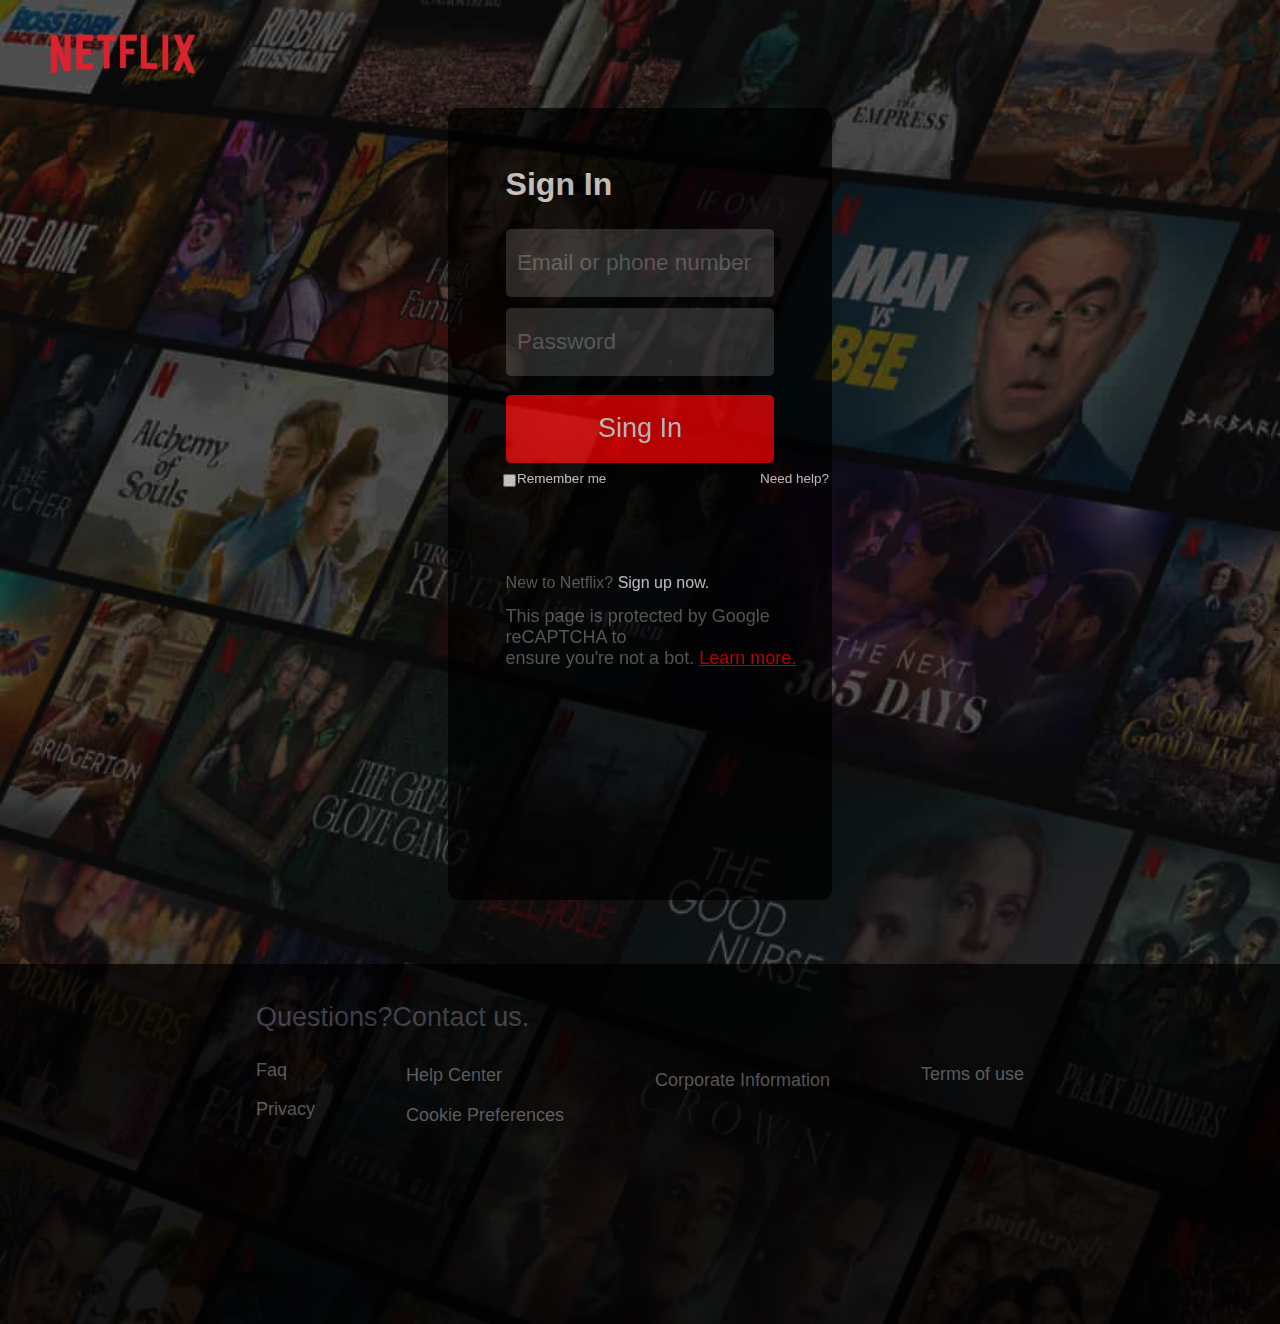
<file: SingUp.html>
<!DOCTYPE html>
<html lang="en">
<head>
    <meta charset="UTF-8">
    <meta http-equiv="X-UA-Compatible" content="IE=edge">
    <meta name="viewport" content="width=device-width, initial-scale=1.0">
    <link rel="stylesheet" href="assets/style.css">
    <title>Document</title>
</head>
<body class="backimg">
    
    <!-- header start -->
    <header class=" navbar">
        <div class="nav">
            <img src="assets/img/Netflix_Logo_PMS.png" class="img1">
        </div>
    </header>
    <!-- header finish -->

    <!-- main start -->
    <main class="singup">
        <div class="div4">
            <h1 class="padding">Sign In</h1>
            <input class="inp " placeholder="Email or phone number " type="email">
            <input class="inp1" placeholder="Password" type="password" name="" id="">
            <button class="btn1">Sing In</button>
            <input class="cb" type="checkbox" name="" id="">
            <p class="color p1">Remember me <a class="span1 finish" href="https://www.netflix.com/az/LoginHelp">Need help?</a></p>
            <p class="txt">New to Netflix? <a class="a3 finish" href="">Sign up now.</a></p>
            <p class="txt1">This page is protected by Google reCAPTCHA to <br> ensure you're not a bot. <a class="p2" href="#">Learn more.</a></p>
        </div>
    </main>
    <!-- main finish -->

    <!-- footer start -->
    <footer class="div5">
        <div class="div6">
            <a class="a1 finish" target="_blank" href="https://help.netflix.com/contactus">Questions?Contact us.</a>
            <br><br>
            <div class="div3">
            <ul class="ul3">
                <li class="li1"><a class="a5 finish" href="#">Faq</a></li>
                <br>
                <li class="li1"><a class="a5 finish" href="#">Privacy</a></li>
                <br>
            </ul>

            <ul class="ul4">
                <li class="li1"><a class="a5 finish" href="#"> Help Center</a></li>
                <br>
                <li class="li1"><a class="a5 finish" href="#">Cookie Preferences</a></li>
            </ul>

            <ul class="ul5">
                <li class="li1"><a class="a5 finish" href="#">Corporate Information</a></li>
            </ul>

            <ul class="ul6">
                <li class="li1"><a class="a5 finish" href="#">Terms of use</a></li>
                <br>
            </ul>
    </footer>
    <!-- footer finish -->
</body>
</html>
</file>
<file: assets/style.css>
*{
    box-sizing: border-box;
    margin:0;
    padding:0;
    font-family: sans-serif;
}

::-webkit-scrollbar{
    width: 12px;
    height:12px;
}

::-webkit-scrollbar-thumb{
    background:linear-gradient(transparent,red);
    border-radius: 10px;
}

::-webkit-scrollbar-thumb:hover{
    background:linear-gradient(transparent,white);
}

.navbar{
    width:100%;
    height:12vh;
}

.nav{
    width: 95%;
    height:12vh;
    margin:0 auto;
    display: flex;
    align-items: center;
    justify-content: space-between;
}

.img1{
    width:15%;
    height: auto;
}

.button{
    width:7%;
    height:6vh;
    background-color: red;
    border: none;
    border-radius: 10px;   
}

.a{
    text-decoration: none;
    color: white;
    font-size: 2.5vh;
}

.red:hover{
    color: red;
    transition:0.5s;
}

.white:hover{
    background-color: white;
    transition:0.5s;
}


.img{
    background-image: url(img/AZ-en-20221031-popsignuptwoweeks-perspective_alpha_website_small.jpg);
    width:100%;
    height:100vh;
    background-position: center;
    background-size: cover;
    background-blend-mode: soft-light;
    background-color: rgb(47, 47, 47);
}

.text{
    text-align: center;
    color: white;
    font-size:10vh;
    padding-top: 8%;
}

.text1{
    padding-top:1%;
    text-align: center;
    color: white;
    font-size:4vh;
}

.text2{
    padding-top:2.5%;
    text-align: center;
    color: white;
    font-size:3vh;
}

.input{
    margin-top:2%;
    margin-left:1%;
    width:350%;
    height: 10vh;
    padding-left:1%;
}

.button1{
    width:17%;
    height:10vh;
    border: none;
    background-color: red;
    color: white;
    font-size:4vh;
    position: relative;
    position: absolute;
    top:71.6%;
    right:22.5%;
    cursor: pointer;
}

.main1{
    margin-top:0.5%;
    width:100%;
    height:50vh;
    background-color: black;
    display: flex;
    align-items: center;
    justify-content: space-between;
}

.div{
margin-left:13%;
}
.color{
    color: white;
}

.h2{
    font-size:7vh;
}

.h3{
    padding-top:3%;
    font-size:3vh;
}

.tv{
    width:31%;
    height:auto;
    margin-right:13%;
}

.main2{
    margin-top:0.5%;
    width:100%;
    height:60vh;
    background-color: black;
    display: flex;
    align-items: center;
    justify-content: space-between;
}

.mobile{
    width:31%;
    height:auto;
    margin-left:8%;
}


.div1{
    margin-right:13%;
}

.backg{
    width:24%;
    height:15vh;
    background-color: black;
    border: 2px solid gray;
    border-radius:10px;
    position: relative;
    position: absolute;
    right:64%;
    top:188vh;
    display: flex;
    align-items: center;
    justify-content: space-between;
}

.st{
    width:15%;
    height: auto;
    margin-left:4%;
}

.icon{
    width:18%;
    height: auto;
}

.ul{
    margin-right:15%;
}

.li{
    list-style: none;
}

.blue{
    color: #004e9c;
}


.main3{
    margin-top:0.5%;
    width:100%;
    height:70vh;
    background-color: black;
    display: flex;
    align-items: center;
    justify-content: space-between;
}

.tv1{
    width:36%;
    height:auto;
    margin-right:13%;
}

.main4{
    margin-top:0.5%;
    width:100%;
    height:70vh;
    background-color: black;
    display: flex;
    align-items: center;
    justify-content: space-between;
}

.main5{
    margin-top:0.5%;
    width:100%;
    height:150vh;
    background-color: black;
}

.text3{
    text-align: center;
    color: white;
    padding-top:7%;
    font-size:7vh;
    margin-bottom:3%;
}

.netflix{
    width:55%;
    height:10vh;
    margin:0 auto;
    background-color:#303030;
}

.text4{
    padding-top:2%;
    padding-left:3%;
    color: white;
    font-size:4vh;
}

.span{
    float: right;
    padding-right:2.5%;
    padding-top:0.4%;
    cursor: pointer;
}

.cursor:hover{
    color: red;
    transition: 0.5s;
}

.text5{
    text-align: center;
    color: white;
    padding-top:5%;
    font-size:3vh;
}

.button2{
    width:17%;
    height:10vh;
    border: none;
    background-color: red;
    color: white;
    font-size:4vh;
    position: relative;
    position: absolute;
    top:487.8%;
    right:22.5%;
    cursor: pointer;
}

.input{
    margin-top:2%;
    margin-left:22.5%;
    width:38%;
    height: 10vh;
    padding-left:1%;
}

.btn:hover{
    background-color:rgb(0, 0, 0);
    color: red;
    transition: 0.5s;
}


.main6{
    margin-top:0.5%;
    width:100%;
    height:70vh;
    background-color: black;
}

.div2{
    padding-top:15vh;
    width:70%;
    height:100%;
    margin:0 auto;
}

.div3{
    display: flex;
    align-items: center;
    justify-content: space-between;
}


.a1{
    text-decoration: none;
    color:#4c4e5c;
    font-size:3vh;
}

.a2{
    text-decoration: none;
    color:#4c4e5c;
    font-size:2vh;
}

.ul1{
    padding-top:5%;
}

.ul2{
    padding-top:5%;
}

.ul3{
    padding-top:1%;
}

.li1{
list-style: none;
color: #4c4e5c;
margin-top:1%;
}

.p{
    padding-top:8%;
    color: #303030;
}

.finish:hover{
    text-decoration: underline;
    transition: 0.5s;
    color: red;
}

.backimg{
    background-image: url(img/AZ-en-20221031-popsignuptwoweeks-perspective_alpha_website_small.jpg);
    background-repeat: no-repeat;
    background-blend-mode: soft-light;
    background-color: rgb(47, 47, 47);
    background-size: cover;
}

.singup{
width:30%;
height:88vh;
background-color: black;
margin:0 auto;
opacity: 0.7;
border-radius: 10px;
}

.div4{
    width:100%;
    height:88vh;
    display: flex;
    flex-direction: column;
}

.padding{
    padding-top:15%;
    padding-left:15%;
    color: white;
}

.inp{
    margin-top:7%;
    width:70%;
    height:7.5vh;
    border-radius: 5px;
    margin-left:15%;
    background-color:#333333 ;
    border:none;
    padding-left: 3%;
    font-size:2.5vh;
}

.inp1{
    margin-top:3%;
    width:70%;
    height:7.5vh;
    border-radius: 5px;
    margin-left:15%;
    background-color:#333333 ;
    border: none;
    padding-left:3%;
    font-size:2.5vh;
}


.btn1{
    cursor: pointer;
    margin-top:5%;
    width:70%;
    height:7.5vh;
    border-radius: 5px;
    margin-left:15%;
    background-color: red;
    border: none;
    font-size: 3vh;
    color: white;
}

.cb{
    margin-top:3%;
    margin-right:68%;
    cursor: pointer;
}

.p1{
    position: relative;
    bottom:2%;
    left:18%;
    font-size:1.5vh;
}


.span1{
    margin-left:39%;
    text-decoration: none;
    color: white;
}

.a3{
    color: white;
    text-decoration: none;
}

.txt{
    padding-top:8vh;
    margin-left:15%;
    color: #71736f;
}

.txt1{
    font-size:2vh;
    padding-top:1.5vh;
    margin-left:15%;
    color: #71736f;
}


.p2{
    color: red;
}

.div5{
    margin-top:5%;
    width:100%;
    height:40vh;
    background-color: black;
    opacity: 0.7;
}

.div6{
    padding-top:3%;
    width:60%;
    height:0%;
    margin:0 auto;
}

.ul1{
    padding-top:5%;
}

.ul2{
    padding-top:5%;
}

.ul3{
    padding-top:1%;
}

.li1{
list-style: none;
color: #4c4e5c;
margin-top:1%;
}

.ul5{
    padding-bottom:4%;
}

.ul6{
    padding-bottom:3%;
}

.a5{
    text-decoration: none;
    color:#737373;
    font-size:2vh;
}

.video{
    width:22.5%;
    height: 28vh;
    position: absolute;
    right:17.4%;
    top: 111%;
}

.video2{
    width:22.5%;
    height: 28vh;
    position: absolute;
    right:20%;
    top: 225%;
}
</file>
